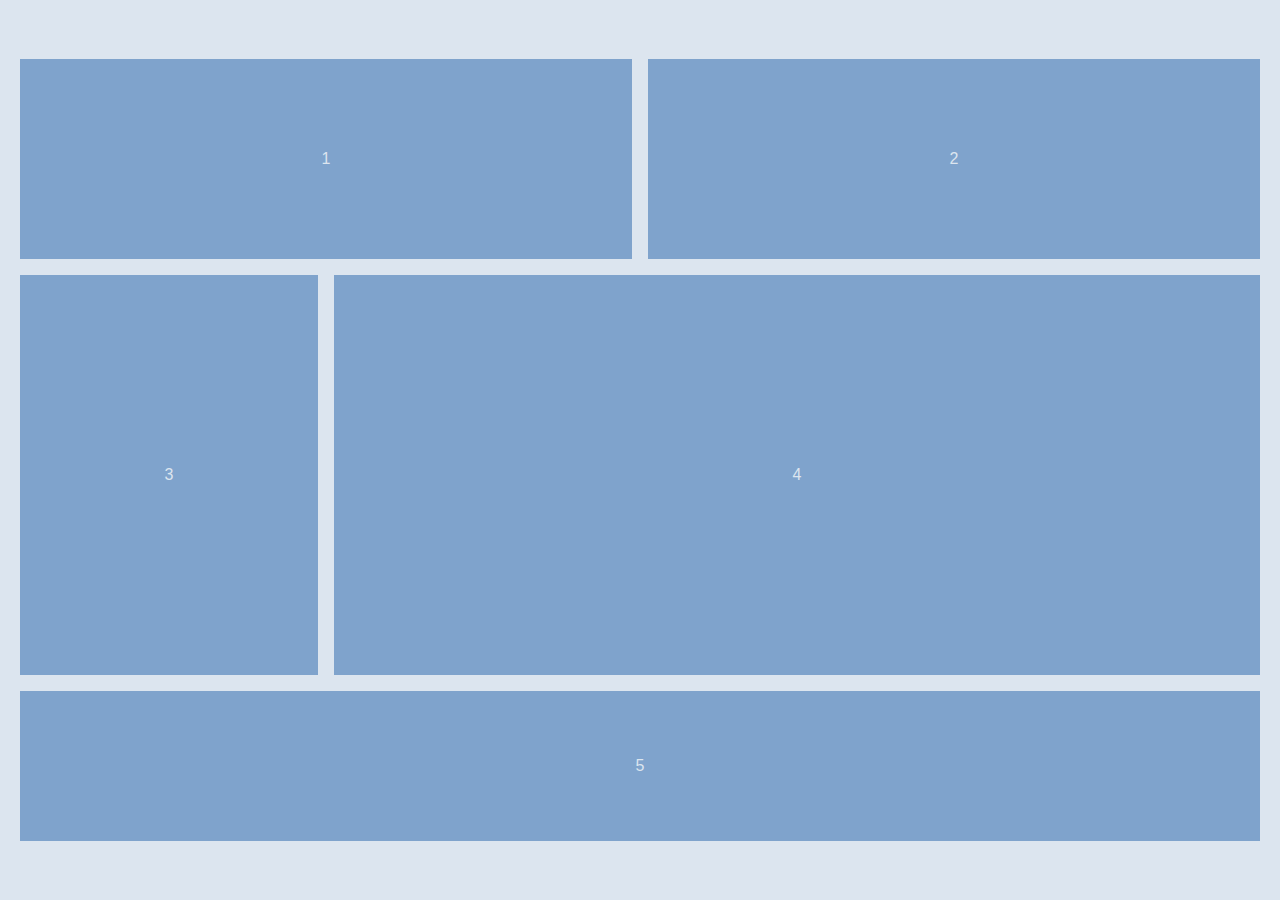
<file: css-grid-1/index.html>
<!DOCTYPE html>
<html lang="en">
<head>
    <meta charset="UTF-8">
    <meta name="viewport" content="width=device-width, initial-scale=1, minimum-scale=1"/>
    <link rel="stylesheet" href="styles.css">
    <title>Grid opdracht 1</title>
</head>
<body>
<div class="container">
    <section class="item item-1">1</section>
    <section class="item item-2">2</section>
    <section class="item item-3">3</section>
    <section class="item item-4">4</section>
    <section class="item item-5">5</section>
</div>
</body>
</html>
</file>
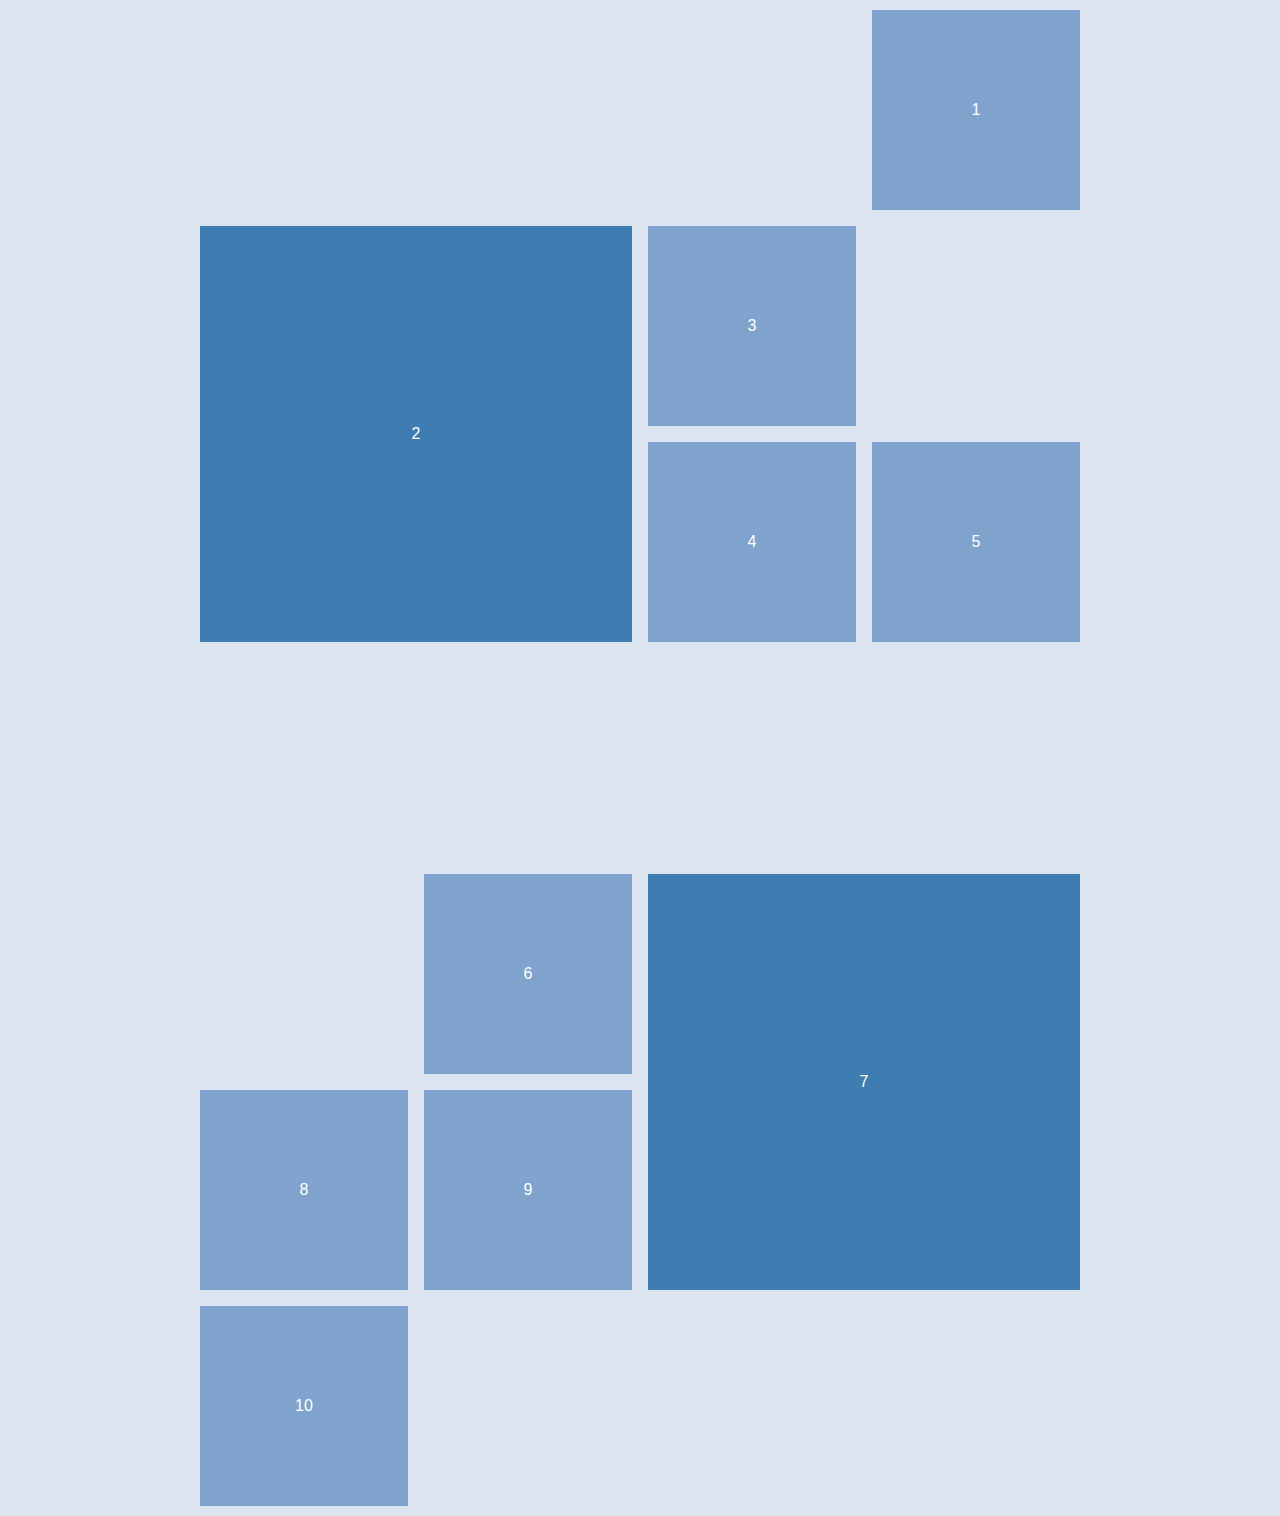
<file: css-grid-2/index.html>
<!DOCTYPE html>
<html lang="en">
<head>
    <meta charset="UTF-8">
    <meta name="viewport" content="width=device-width, initial-scale=1, minimum-scale=1" />
    <link rel="stylesheet" href="styles.css">
    <title>Grid opdracht 2</title>
</head>
<body>
<div class="container">
    <section class="item-small item-a">1</section>
    <section class="item-big item-b">2</section>
    <section class="item-small item-c">3</section>
    <section class="item-small item-d">4</section>
    <section class="item-small item-e">5</section>
    <section class="item-small item-f">6</section>
    <section class="item-big item-g">7</section>
    <section class="item-small item-h">8</section>
    <section class="item-small item-i">9</section>
    <section class="item-small item-j">10</section>
</div>

</body>
</html>
</file>
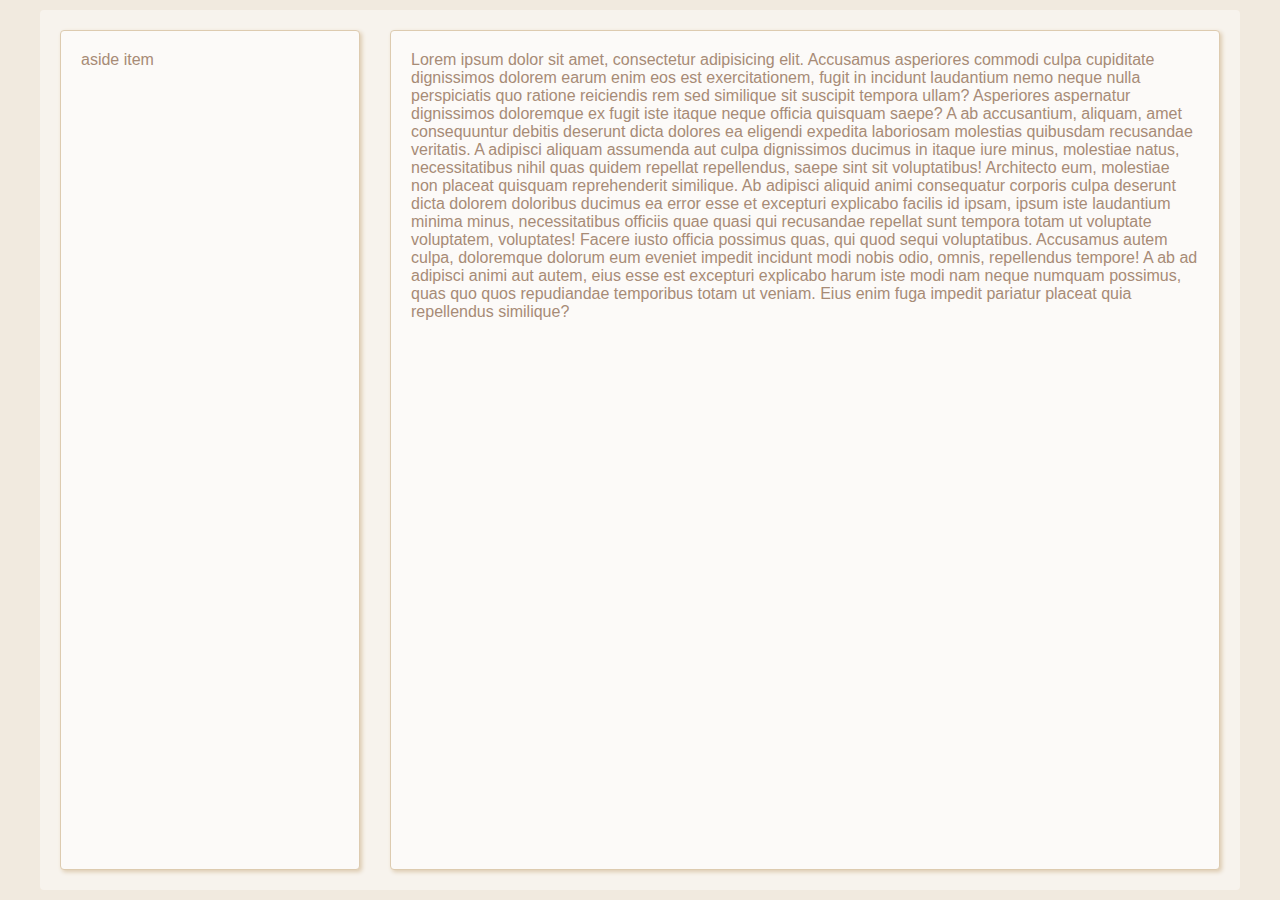
<file: flexbox-1/index.html>
<!DOCTYPE html>
<html lang="en">
<head>
    <meta charset="UTF-8">
    <meta name="viewport" content="width=device-width, initial-scale=1, minimum-scale=1" />
    <link rel="stylesheet" href="styles.css">
    <title>Flexbox opdracht 1</title>
</head>
<body>
    <div class="container">
        <section class="item" id="aside">
            aside item
        </section>
        <section class="item" id="main">
            Lorem ipsum dolor sit amet, consectetur adipisicing elit. Accusamus asperiores commodi culpa cupiditate dignissimos dolorem earum enim eos est exercitationem, fugit in incidunt laudantium nemo neque nulla perspiciatis quo ratione reiciendis rem sed similique sit suscipit tempora ullam? Asperiores aspernatur dignissimos doloremque ex fugit iste itaque neque officia quisquam saepe? A ab accusantium, aliquam, amet consequuntur debitis deserunt dicta dolores ea eligendi expedita laboriosam molestias quibusdam recusandae veritatis. A adipisci aliquam assumenda aut culpa dignissimos ducimus in itaque iure minus, molestiae natus, necessitatibus nihil quas quidem repellat repellendus, saepe sint sit voluptatibus! Architecto eum, molestiae non placeat quisquam reprehenderit similique. Ab adipisci aliquid animi consequatur corporis culpa deserunt dicta dolorem doloribus ducimus ea error esse et excepturi explicabo facilis id ipsam, ipsum iste laudantium minima minus, necessitatibus officiis quae quasi qui recusandae repellat sunt tempora totam ut voluptate voluptatem, voluptates! Facere iusto officia possimus quas, qui quod sequi voluptatibus. Accusamus autem culpa, doloremque dolorum eum eveniet impedit incidunt modi nobis odio, omnis, repellendus tempore! A ab ad adipisci animi aut autem, eius esse est excepturi explicabo harum iste modi nam neque numquam possimus, quas quo quos repudiandae temporibus totam ut veniam. Eius enim fuga impedit pariatur placeat quia repellendus similique?
        </section>
    </div>
</body>
</html>
</file>
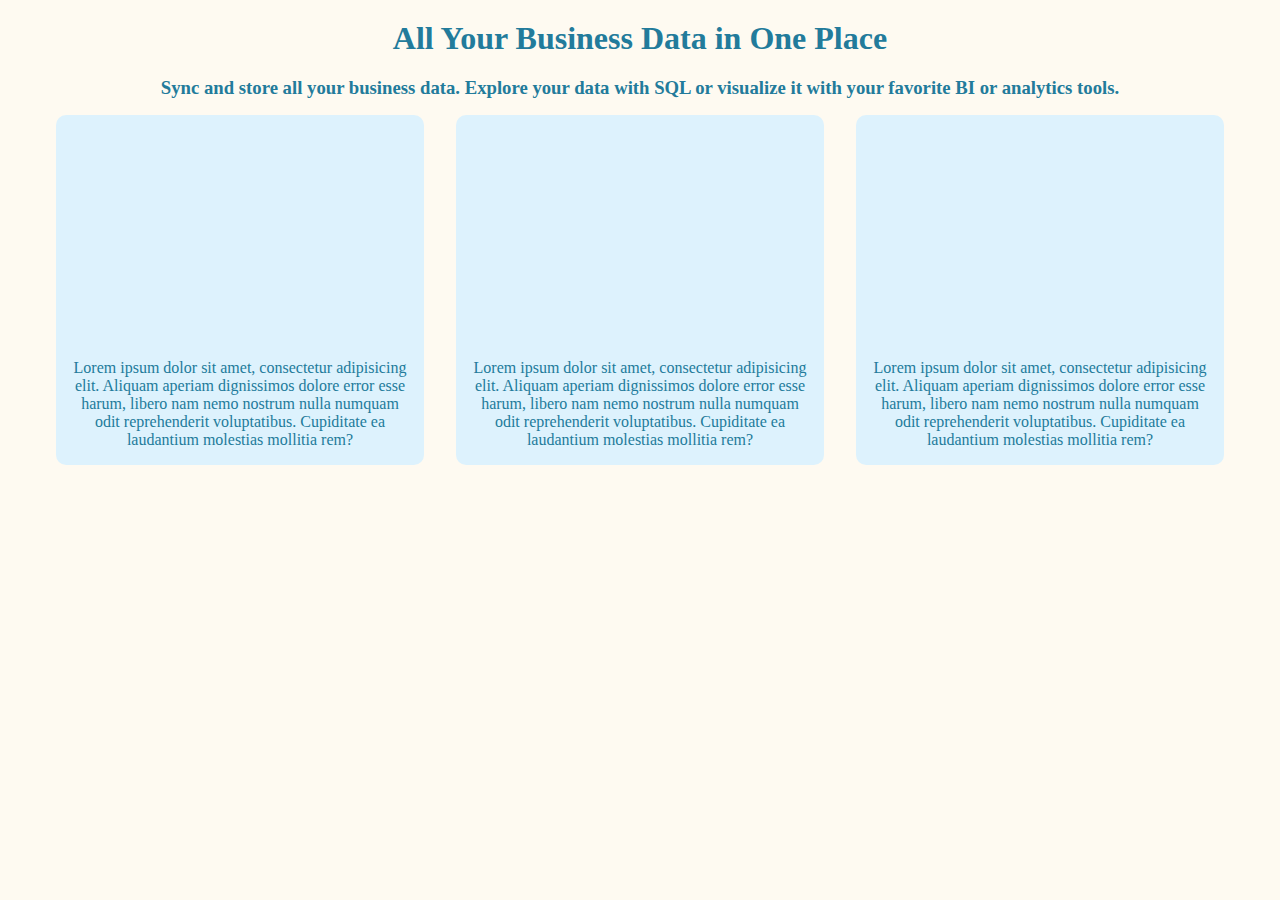
<file: flexbox-2/index.html>
<!DOCTYPE html>
<html lang="en">
<head>
    <meta charset="UTF-8">
    <meta name="viewport" content="width=device-width, initial-scale=1, minimum-scale=1"/>
    <link rel="stylesheet" href="styles.css">
    <title>Flexbox opdracht 2</title>
</head>
<body>
<div id="wrapper">
    <h1>All Your Business Data in One Place</h1>
    <h3>Sync and store all your business data. Explore your data with SQL or visualize it with your favorite BI or
        analytics
        tools.</h3>
    <div class="container">
        <section class="item">
            <p>Lorem ipsum dolor sit amet, consectetur adipisicing elit. Aliquam aperiam dignissimos dolore error esse
                harum,
                libero nam nemo nostrum nulla numquam odit reprehenderit voluptatibus. Cupiditate ea laudantium
                molestias
                mollitia rem?</p>
        </section>
        <section class="item">
            <p>Lorem ipsum dolor sit amet, consectetur adipisicing elit. Aliquam aperiam dignissimos dolore error esse
                harum,
                libero nam nemo nostrum nulla numquam odit reprehenderit voluptatibus. Cupiditate ea laudantium
                molestias
                mollitia rem?</p>
        </section>
        <section class="item">
            <p>Lorem ipsum dolor sit amet, consectetur adipisicing elit. Aliquam aperiam dignissimos dolore error esse
                harum,
                libero nam nemo nostrum nulla numquam odit reprehenderit voluptatibus. Cupiditate ea laudantium
                molestias
                mollitia rem?</p>
        </section>
    </div>
</div>
</body>
</html>
</file>
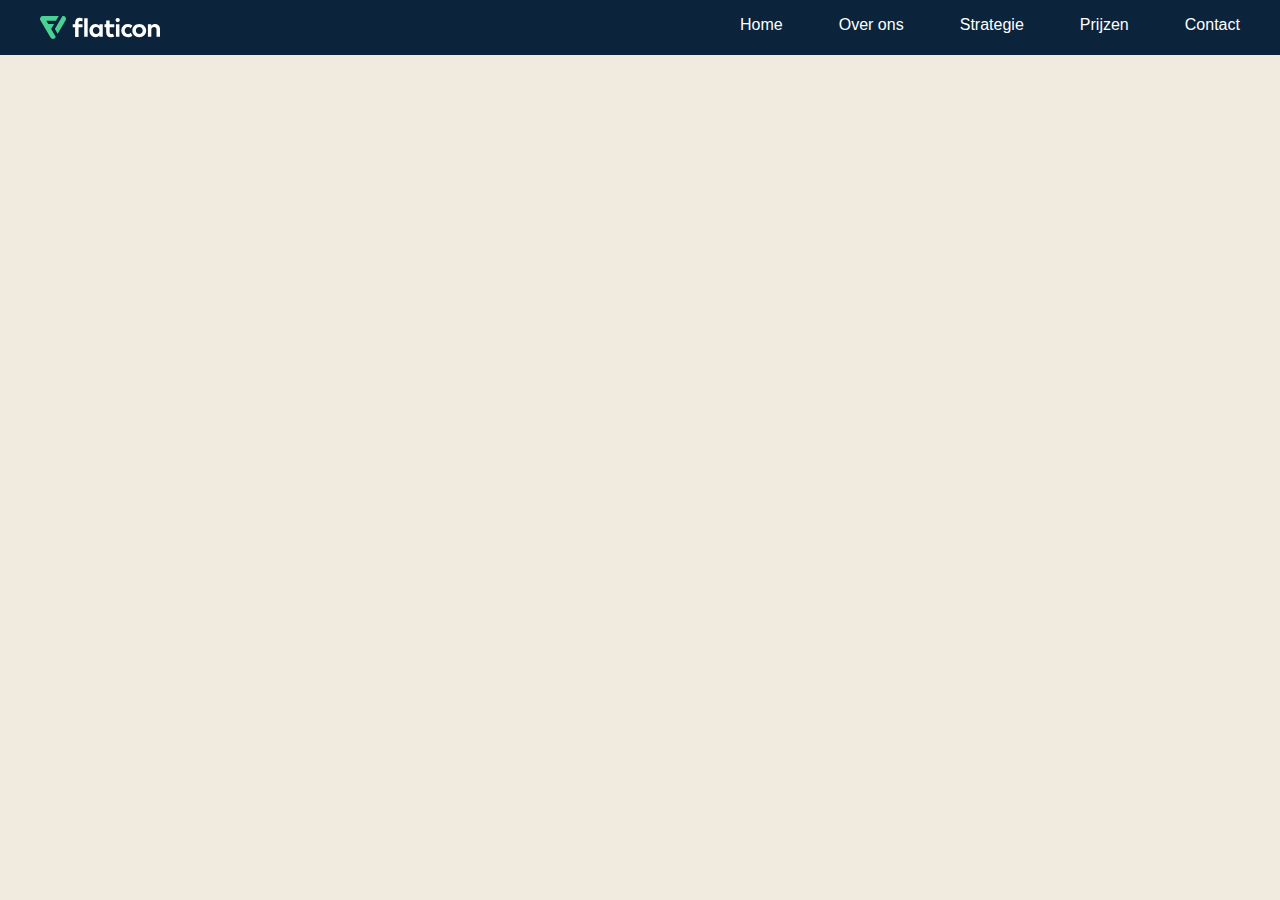
<file: flexbox-3/index.html>
<!DOCTYPE html>
<html lang="en">
<head>
    <meta charset="UTF-8">
    <meta name="viewport" content="width=device-width, initial-scale=1, minimum-scale=1"/>
    <link rel="stylesheet" href="styles.css">
    <title>Flexbox opdracht 3</title>
</head>
<body>
<nav>
    <div class="nav-container">
        <img class="logo" src="assets/flaticon_logo.svg" alt="logo"/>
        <img class="hamburger" src="assets/hamburger.svg" alt="hamburger"/>
        <ul>
            <li>Home</li>
            <li>Over ons</li>
            <li>Strategie</li>
            <li>Prijzen</li>
            <li>Contact</li>
        </ul>

    </div>
</nav>
</body>
</html>
</file>
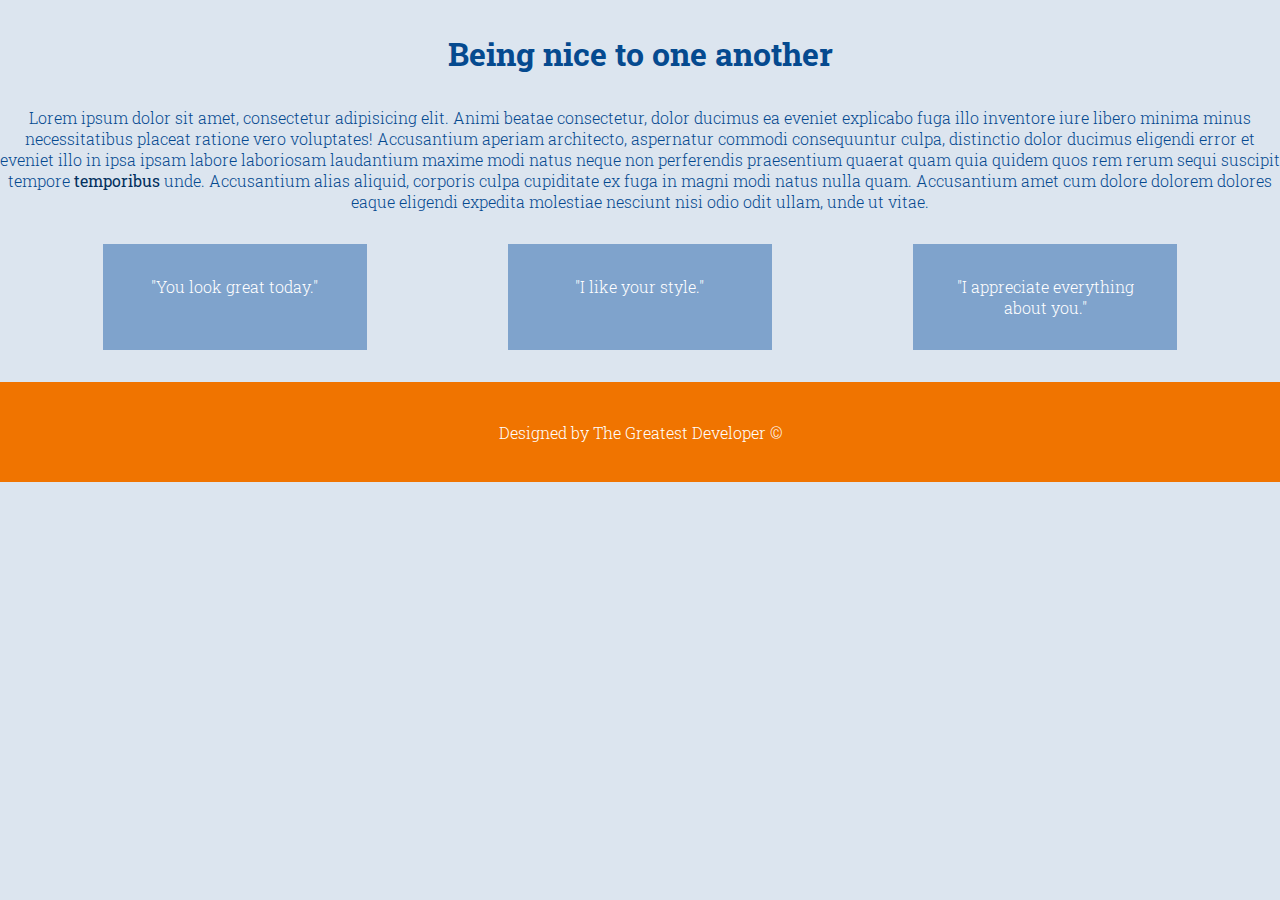
<file: pseudo-elements/index.html>
<!DOCTYPE html>
<html lang="en">
<head>
    <meta charset="UTF-8">
    <meta name="viewport" content="width=device-width, initial-scale=1, minimum-scale=1"/>
    <link rel="stylesheet" href="styles.css">
    <title>Pseudo-elements opdracht</title>
</head>
<body>
<h1>Being nice to one another</h1>
<p>
    Lorem ipsum dolor sit amet, consectetur adipisicing elit. Animi beatae consectetur, dolor ducimus ea eveniet
    explicabo fuga illo inventore iure
    libero minima minus necessitatibus placeat ratione vero voluptates! Accusantium aperiam architecto, aspernatur
    commodi consequuntur culpa, distinctio
    dolor ducimus eligendi error et eveniet illo in ipsa ipsam labore laboriosam laudantium maxime modi natus neque non
    perferendis praesentium quaerat
    quam quia quidem quos rem rerum sequi suscipit tempore <span class="highlight">temporibus</span> unde. Accusantium
    alias aliquid, corporis culpa cupiditate ex fuga in magni modi
    natus nulla quam. Accusantium amet cum dolore dolorem dolores eaque eligendi expedita molestiae nesciunt nisi odio
    odit ullam, unde ut vitae.
</p>
<div id="compliment-container">
    <article class="compliment">
        <p>&quot;You look great today.&quot;</p>
    </article>
    <article class="compliment">
        <p> &quot;I like your style.&quot;</p>
    </article>
    <article class="compliment">
        <p>&quot;I appreciate everything about you.&quot;</p>
    </article>
</div>
<footer>
    <p>Designed by The Greatest Developer &copy;</p>
</footer>
</body>
</html>
</file>
<file: css-grid-1/styles.css>
/*hsl(212, 36%, 90%) en hsl(212, 43%, 65%);*/

* {
    box-sizing: border-box;
    margin: 0;
    padding: 0;
}

body {
    font-family: Arial, Helvetica, sans-serif;
    background-color: hsl(212, 36%, 90%);
    color: hsl(212, 36%, 90%);
    display: flex;
    flex-direction: column;
    justify-content: center;
    align-items: center;
    min-height: 100vh;
    }

    .item {
        display: flex;
        flex-direction: row;
        justify-content: center;
        align-items: center;
        background-color: hsl(212, 43%, 65%);
    }

    .container {
        width: 100%;
        padding: 20px;
        display: grid;
        grid-template-columns: repeat(2, 1fr);
        grid-template-rows: 100px 100px 50px 50px;
        row-gap: 16px;
        column-gap: 16px;
        grid-template-areas:
        "a b"
        "c c"
        "d d"
        "e e"
    }

    .item-1 {
        grid-area: a;
    }

    .item-2 {
        grid-area: b;
    }

    .item-3 {
        grid-area: c;
    }

    .item-4 {
        grid-area: d;
    }

    .item-5 {
        grid-area: e;
    }

    .item-f {
        grid-area: f;
    }

    /* //////////////////////
        4. Media queries
    ////////////////////// */
    @media screen and (min-width: 576px) {
        .container {
            grid-template-columns: repeat(4, 1fr);
            grid-template-rows: 200px 400px 150px;
            grid-template-areas:
        "a a b b"
        "c d d d"
        "e e e e"
        }
    }
</file>
<file: css-grid-2/styles.css>
/*hsl(212, 36%, 90%) en hsl(212, 43%, 65%) en hsl(208, 48%, 47%);*/

* {
    box-sizing: border-box;
    margin: 0;
    padding: 0;
}

body {
    font-family: Arial, Helvetica, sans-serif;
    background-color: hsl(212, 36%, 90%);
    color: #FFF;
    display: flex;
    flex-direction: column;
    justify-content: center;
    align-items: center;
    min-height: 100vh;
}

.container {
    padding: 10px;
    width: 900px;
    display: grid;
    grid-template-columns: repeat(4, 1fr);
    grid-template-rows: repeat(7, 200px);
    grid-gap: 16px;
    grid-template-areas:
    ". . . a"
    "b b c ."
    "b b d e"
    ". . . ."
    ". f g g"
    "h i g g"
    "j . . ."
}

.item-small {
    background-color: hsl(212, 43%, 65%);
    display: flex;
    flex-direction: row;
    justify-content: center;
    align-items: center;
}

.item-big {
    background-color: hsl(208, 48%, 47%);
    display: flex;
    flex-direction: row;
    justify-content: center;
    align-items: center;
}

.item-a {
    grid-area: a;
}

.item-b {
    grid-area: b;
}

.item-c {
    grid-area: c;
}

.item-d {
    grid-area: d;
}

.item-e {
    grid-area: e;
}

.item-f {
    grid-area: f;
}

.item-g {
    grid-area: g;
}

.item-h {
    grid-area: h;
}

.item-i {
    grid-area: i;
}

.item-j {
    grid-area: j;
}
</file>
<file: flexbox-1/styles.css>
/*Base styles*/

body {
    background-color: hsl(35, 40%, 91%);
    color: hsl(25, 22%, 56%);
    font-family: Avenir, Arial, sans-serif;
}

.container {
    background-color: hsl(35, 40%, 95%);
    border-radius: 4px;
}

.item {
    background-color: hsl(35, 40%, 98%);
    border: 1px solid hsl(35, 40%, 78%);
    border-radius: 4px;
    box-shadow: 2px 2px 4px hsl(35, 40%, 78%);
}

body {
    display: flex;
    flex-direction: row;
    justify-content: center;
}

.container {
    display: flex;
    flex-direction: row;
    justify-content: center;
    flex-basis: 1200px;
}

#aside {
    flex-basis: 300px;
}

/*Uitwerking opdracht*/
* {
    box-sizing: border-box;
    margin: 0;
    padding: 0;
}

body {
    min-height: 100vh;
    display: flex;
    flex-direction: row;
    justify-content: center;
    align-items: center;
}

.container {
    display: flex;
    flex-direction: row;
    height: calc(100vh - 20px);
    padding: 20px;
    gap: 30px;
    flex-wrap: wrap;
}

.item {
    padding: 20px;
}

#aside {
    flex-grow: 1;
    flex-shrink: 1;
}

#main {
    flex-grow: 1;
    flex-shrink: 1;
}

/*Media Queries*/
@media screen and (min-width: 576px) {

    .container {
        flex-basis: 1200px;
        flex-wrap: nowrap;
    }

    #aside {
        flex-basis: 300px;
        flex-grow: 0;
        flex-shrink: 0;
    }
    #main {
        flex-grow: 1;
        flex-shrink: 1;
    }

}
</file>
<file: flexbox-2/styles.css>
/*hsl(201, 89%, 93%) (item), hsl(40, 88%, 97%) (achtergrond) en hsl(196, 64%, 37%) (tekstkleur)*/
* {
    box-sizing: border-box;
    margin: 0;
    padding: 0;
}

body {
    display: flex;
    flex-direction: row;
    justify-content: center;
    text-align: center;
    min-height: 100vh;
    background-color: hsl(40, 88%, 97%);
    color: hsl(196, 64%, 37%);
}

#wrapper {
    width: 1200px;
}

.container {
    display: flex;
    flex-direction: row;
    justify-content: space-evenly;

}

.item {
    display: flex;
    flex-direction: column;
    justify-content: flex-end;
    text-align: center;
    background-color: hsl(201, 89%, 93%);
    border-radius: 10px;
    flex-basis: 215px;
    height: 350px;
    flex-grow: 1;
    flex-shrink: 1;
    padding: 16px;
    margin: 16px;
}

h1,
h2 {
    margin: 20px;
}
</file>
<file: flexbox-3/styles.css>
* {
    box-sizing: border-box;
    margin: 0;
    padding: 0;
}

body {
    font-family: Arial, Helvetica, sans-serif;
    background-color: hsl(35, 40%, 91%);
    display: flex;
    flex-direction: column;
    min-height: 100vh;
}

nav {
    background-color: hsl(210, 69%, 14%);
    display: flex;
    flex-direction: row;
    justify-content: center;
    padding: 16px;
}

.nav-container {
    display: flex;
    flex-direction: row;
    flex-basis: 1200px;
    justify-content: space-between;
}

.nav-container ul {
    display: none
}

.logo {
    width: 120px;
}

.hamburger {
    display: block;
    width: 30px;
}

/*Media queries*/
/*Computer*/
@media screen and (min-width: 576px) {
    .nav-container ul {
        display: flex;
        flex-direction: row;
        justify-content: space-between;
        flex-basis: 500px;
        list-style-type: none;
        color: white;
    }

    .hamburger {
        display: none;
    }
}
</file>
<file: pseudo-elements/styles.css>
/*Base styles*/
@import url('https://fonts.googleapis.com/css2?family=Roboto+Slab:wght@300;400&display=swap');

* {
    margin: 0;
    padding: 0;
}

body {
    background-color: hsl(212, 36%, 90%);
    color: hsl(210, 93%, 29%);
    text-align: center;
    font-family: 'Roboto Slab', Arial, serif;
    font-weight: 300;
}

h1 {
    margin: 32px;
}

#compliment-container {
    display: flex;
    justify-content: space-around;
    padding: 32px;
}

.compliment {
    background-color: hsl(212, 43%, 65%);
    flex-basis: 200px;
    color: white;
    padding: 32px;
}

.highlight {
    color: hsl(210, 93%, 19%);
    font-weight: 400;
    position: relative;
}

.highlight:hover::before {
    display: block;
    content: "Dit is een latijns woord.";
    background-color: #F07400FF;
    color: white;
    border-radius: 5px;
    font-weight: 300;
    padding: 4px;
    width: 200px;
    position: absolute;
    top: -35px;
    left: calc(50% - 100px);
}

.highlight:hover::after {
    content: "";
    display: block;
    width: 0;
    height: 0;
    border-left: 8px solid transparent;
    border-top: 10px solid #F07400FF;
    border-right: 8px solid transparent;
    position: absolute;
    left: calc(50% - 5px);
    top: -8px;
}

footer {
    background-color: hsl(29, 100%, 47%);
    color: white;
    height: 100px;
    display: flex;
    align-items: center;
    justify-content: center;
}
</file>
